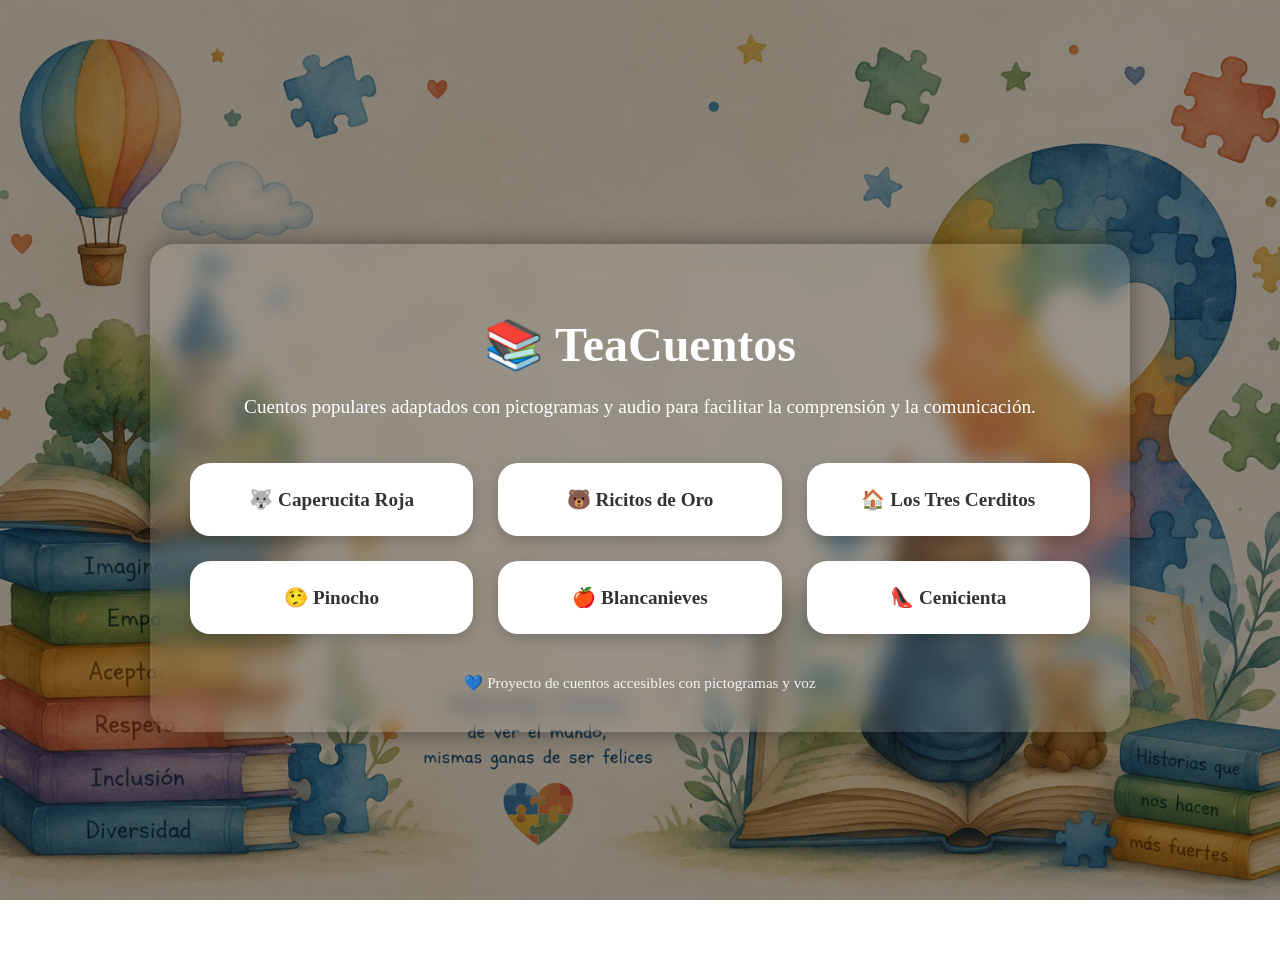
<file: index.html>
<!DOCTYPE html>
<html lang="es">
<head>
  <meta charset="UTF-8">
  <meta name="viewport" content="width=device-width, initial-scale=1.0">
  <link href="css/style.css" rel="stylesheet" type="text/css" />
  <title>TeaCuentos</title>
</head>

<body>

  <div class="contenedor">

    <h1>📚 TeaCuentos</h1>

    <p class="subtitulo">
      Cuentos populares adaptados con pictogramas y audio
      para facilitar la comprensión y la comunicación.
    </p>

    <div class="cuentos">

      <!-- BOTÓN 1 -->
      <a class="boton-cuento" href="cuentos/caperucita.html">
        🐺 Caperucita Roja
      </a>

      <!-- BOTÓN 2 -->
      <a class="boton-cuento" href="cuentos/ricitos.html">
        🐻 Ricitos de Oro
      </a>

      <!-- BOTÓN 3 -->
      <a class="boton-cuento" href="cuentos/trescerditos.html">
        🏠 Los Tres Cerditos
      </a>

      <!-- BOTÓN 4 -->
      <a class="boton-cuento" href="cuentos/pinocho.html">
        🤥 Pinocho
      </a>

      <!-- BOTÓN 5 -->
      <a class="boton-cuento" href="cuentos/blancanieves.html">
        🍎 Blancanieves
      </a>

      <!-- BOTÓN 6 -->
      <a class="boton-cuento" href="cuentos/cenicienta.html">
        👠 Cenicienta
      </a>

    </div>

    <div class="footer">
      💙 Proyecto de cuentos accesibles con pictogramas y voz
    </div>

  </div>

</body>
</html>
</file>
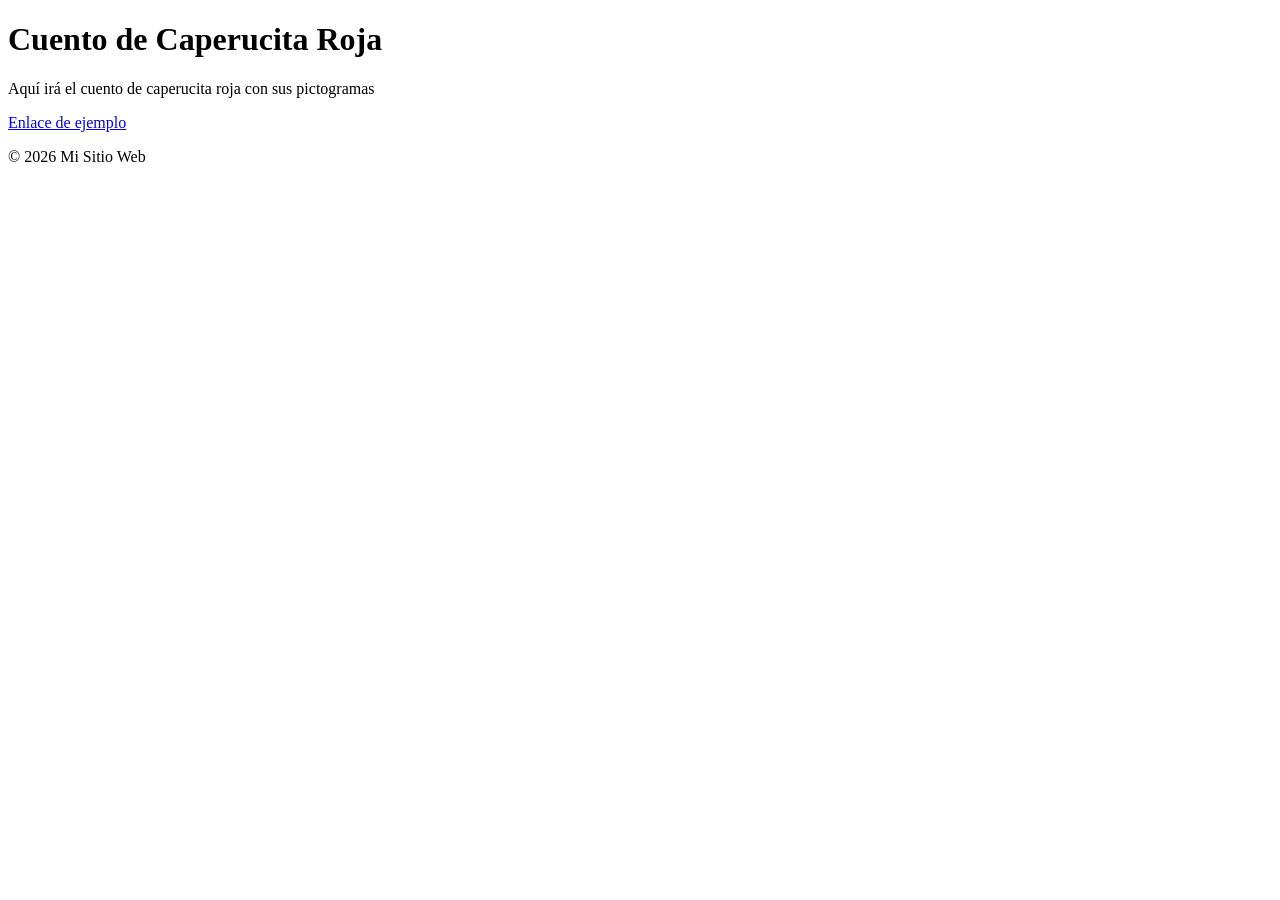
<file: cuentos/caperucita.html>
<!DOCTYPE html>
<html lang="es">
<head>
    <meta charset="UTF-8">
    <meta name="viewport" content="width=device-width, initial-scale=1.0">
    <title>Título de mi Página</title>
</head>
<body>
    <header>
        <h1>Cuento de Caperucita Roja</h1>
    </header>
    
    <main>
        <p>Aquí irá el cuento de caperucita roja con sus pictogramas</p>
        <a href="https://google.com">Enlace de ejemplo</a>
    </main>

    <footer>
        <p>© 2026 Mi Sitio Web</p>
    </footer>
</body>
</html>
</file>
<file: css/style.css>
{
  margin:0;
  padding:0;
  box-sizing:border-box;
  font-family: Arial, Helvetica, sans-serif;
}

body{
  min-height:100vh;

  background:
    linear-gradient(rgba(0,0,0,0.45), rgba(0,0,0,0.45)),
    url('../Images/Fondo_cuentos.png');

  background-size: cover;
  background-position: center;
  background-attachment: fixed;

  display:flex;
  justify-content:center;
  align-items:center;

  color:white;
  padding:30px;
}

.contenedor{
  width:100%;
  max-width:900px;

  background:rgba(255,255,255,0.12);

  backdrop-filter: blur(10px);

  border-radius:25px;

  padding:40px;

  box-shadow:0 0 25px rgba(0,0,0,0.4);

  text-align:center;
}

h1{
  font-size:3rem;
  margin-bottom:15px;
}

.subtitulo{
  font-size:1.2rem;
  margin-bottom:40px;
  line-height:1.6;
}

.cuentos{
  display:grid;

  grid-template-columns:repeat(auto-fit, minmax(220px,1fr));

  gap:25px;
}

.boton-cuento{

  background:white;

  color:#333;

  text-decoration:none;

  padding:25px;

  border-radius:20px;

  font-size:1.2rem;

  font-weight:bold;

  transition:0.3s;

  box-shadow:0 5px 15px rgba(0,0,0,0.2);

}

.boton-cuento:hover{

  transform:translateY(-6px) scale(1.03);

  background:#ffe082;

}

.footer{

  margin-top:40px;

  font-size:0.95rem;

  opacity:0.9;

}
</file>
